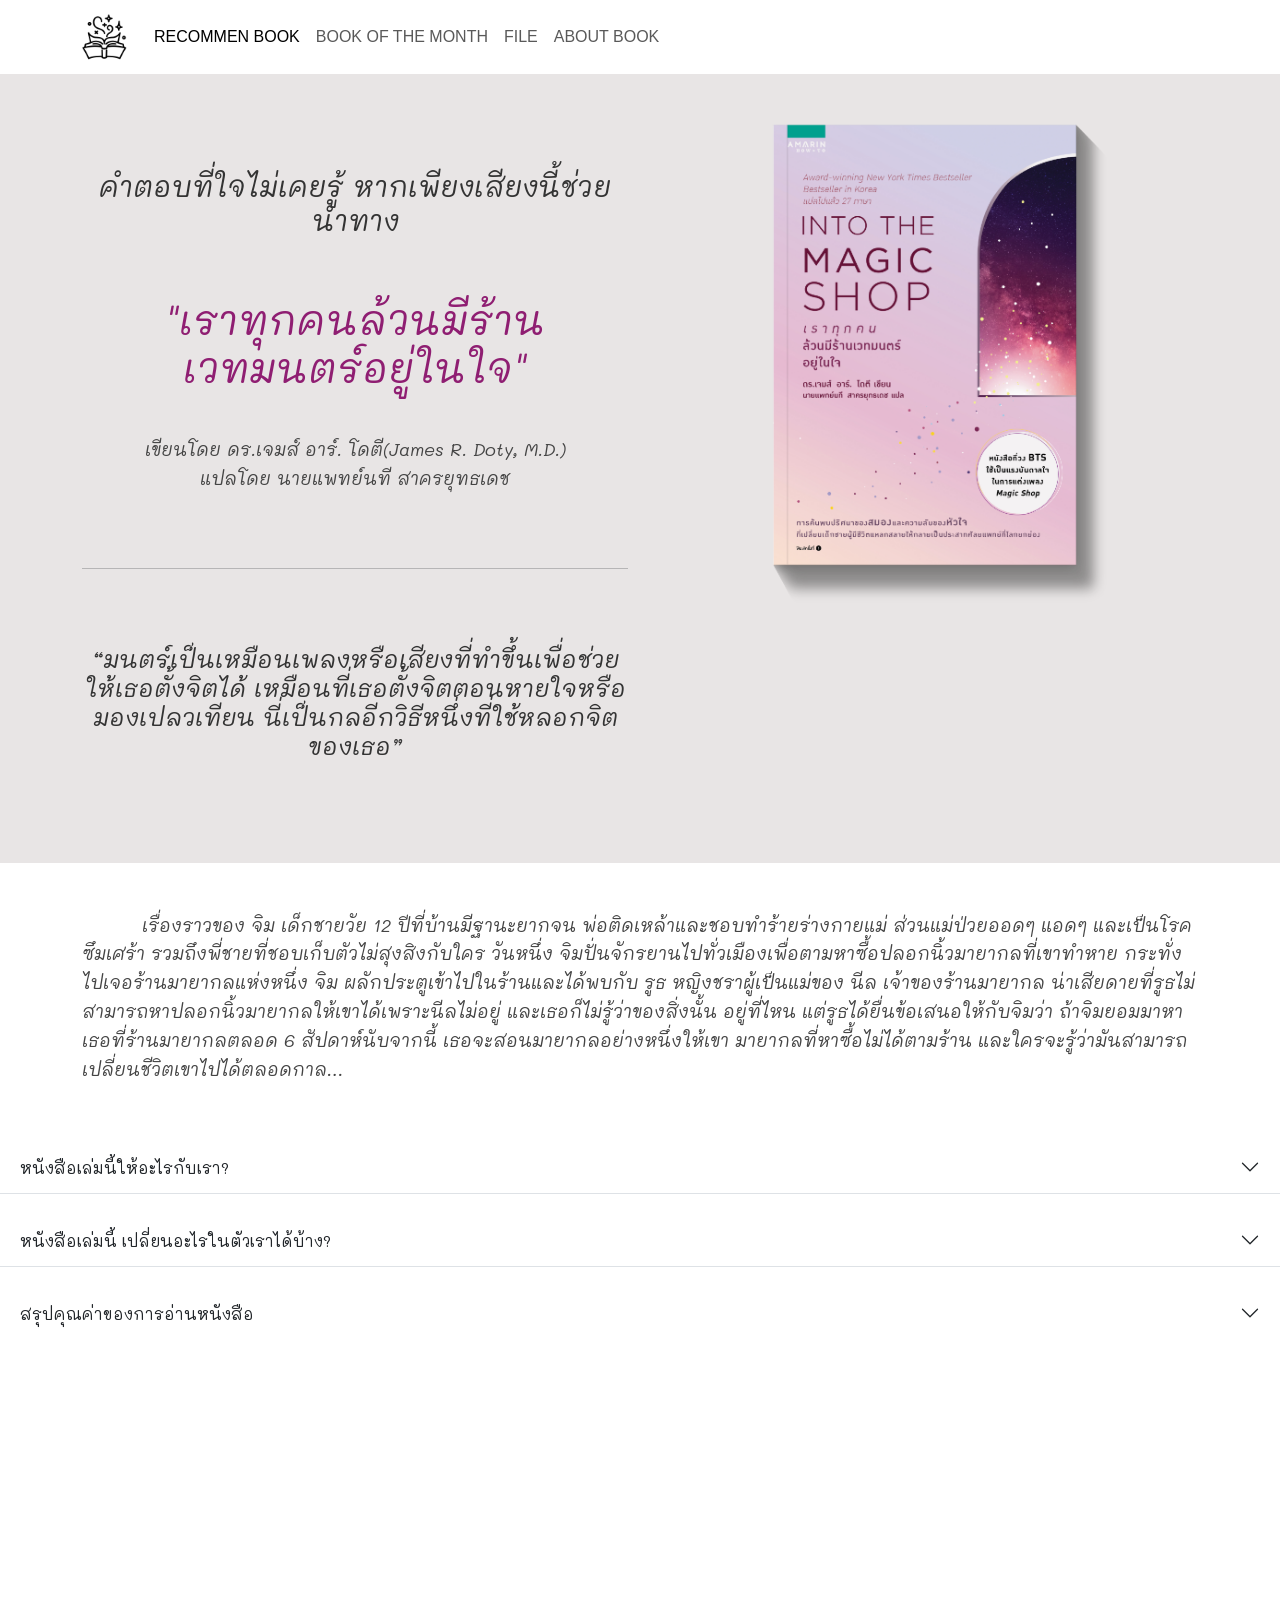
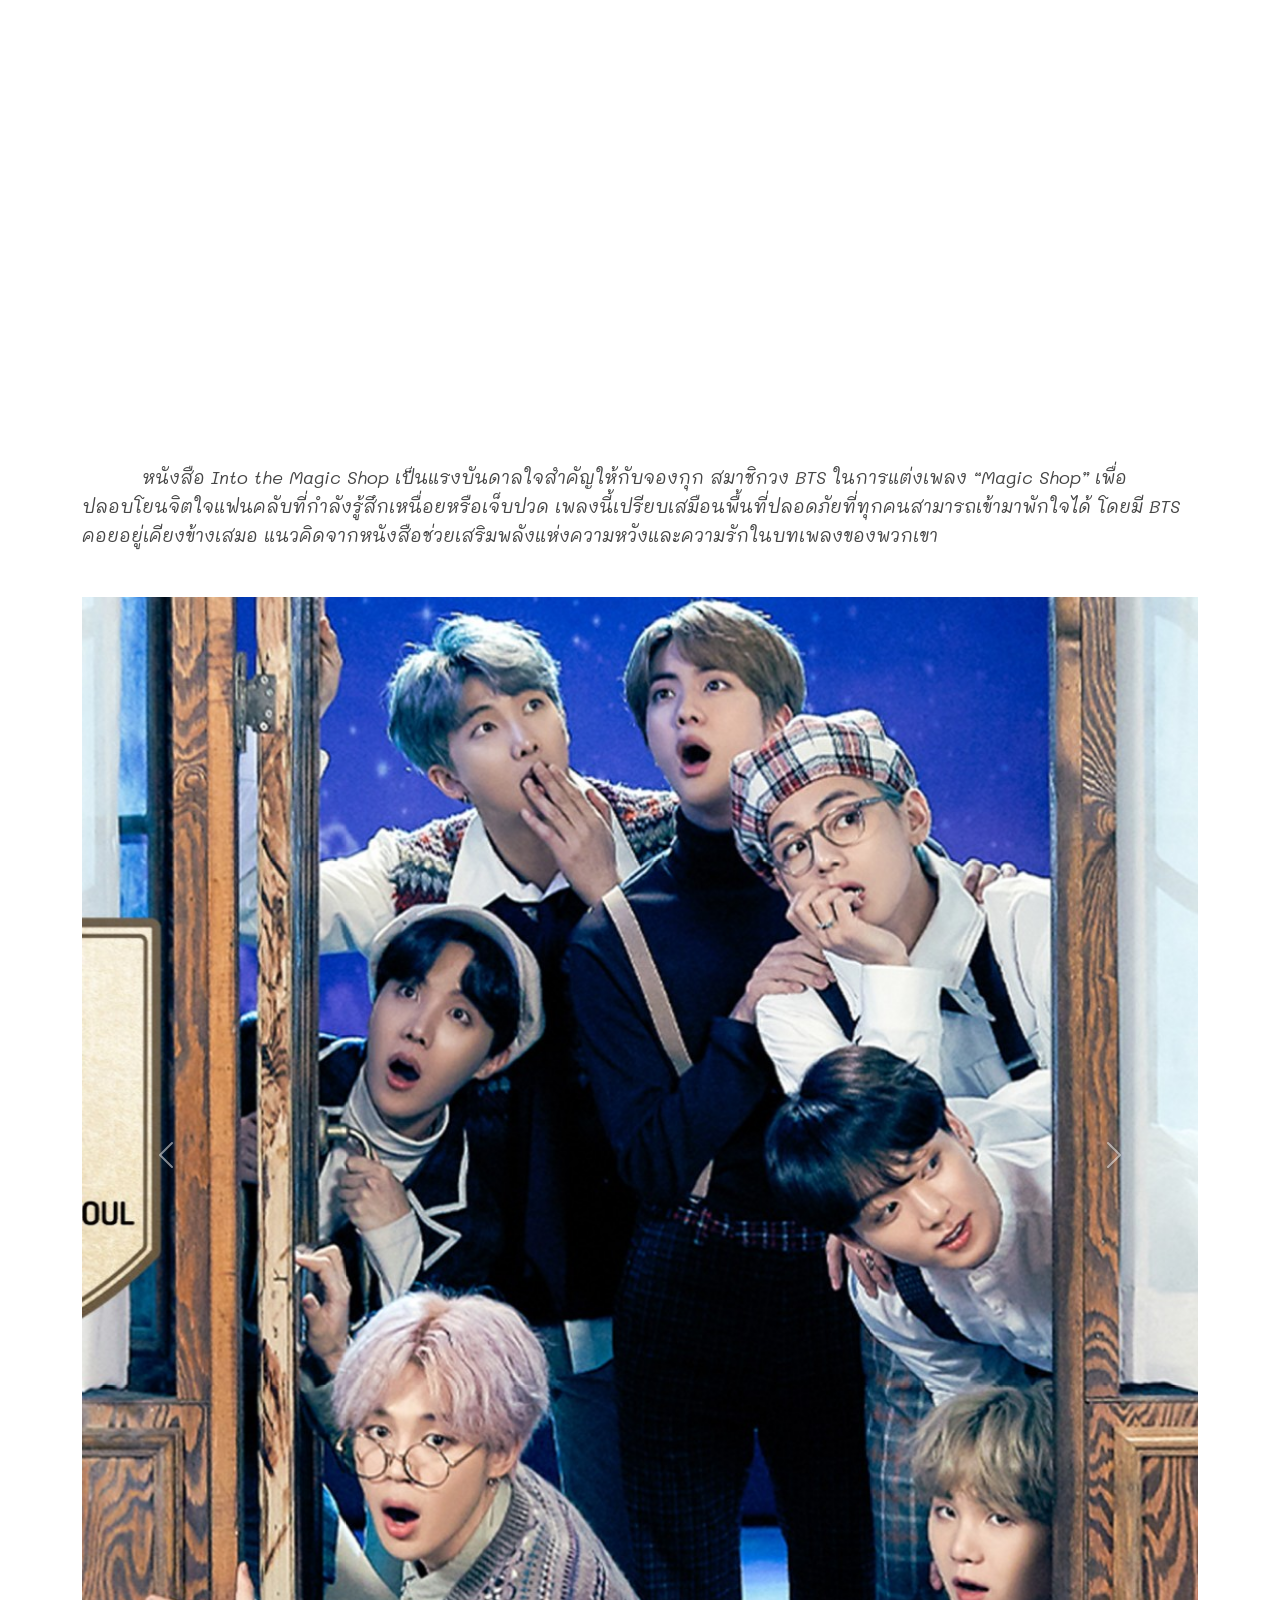
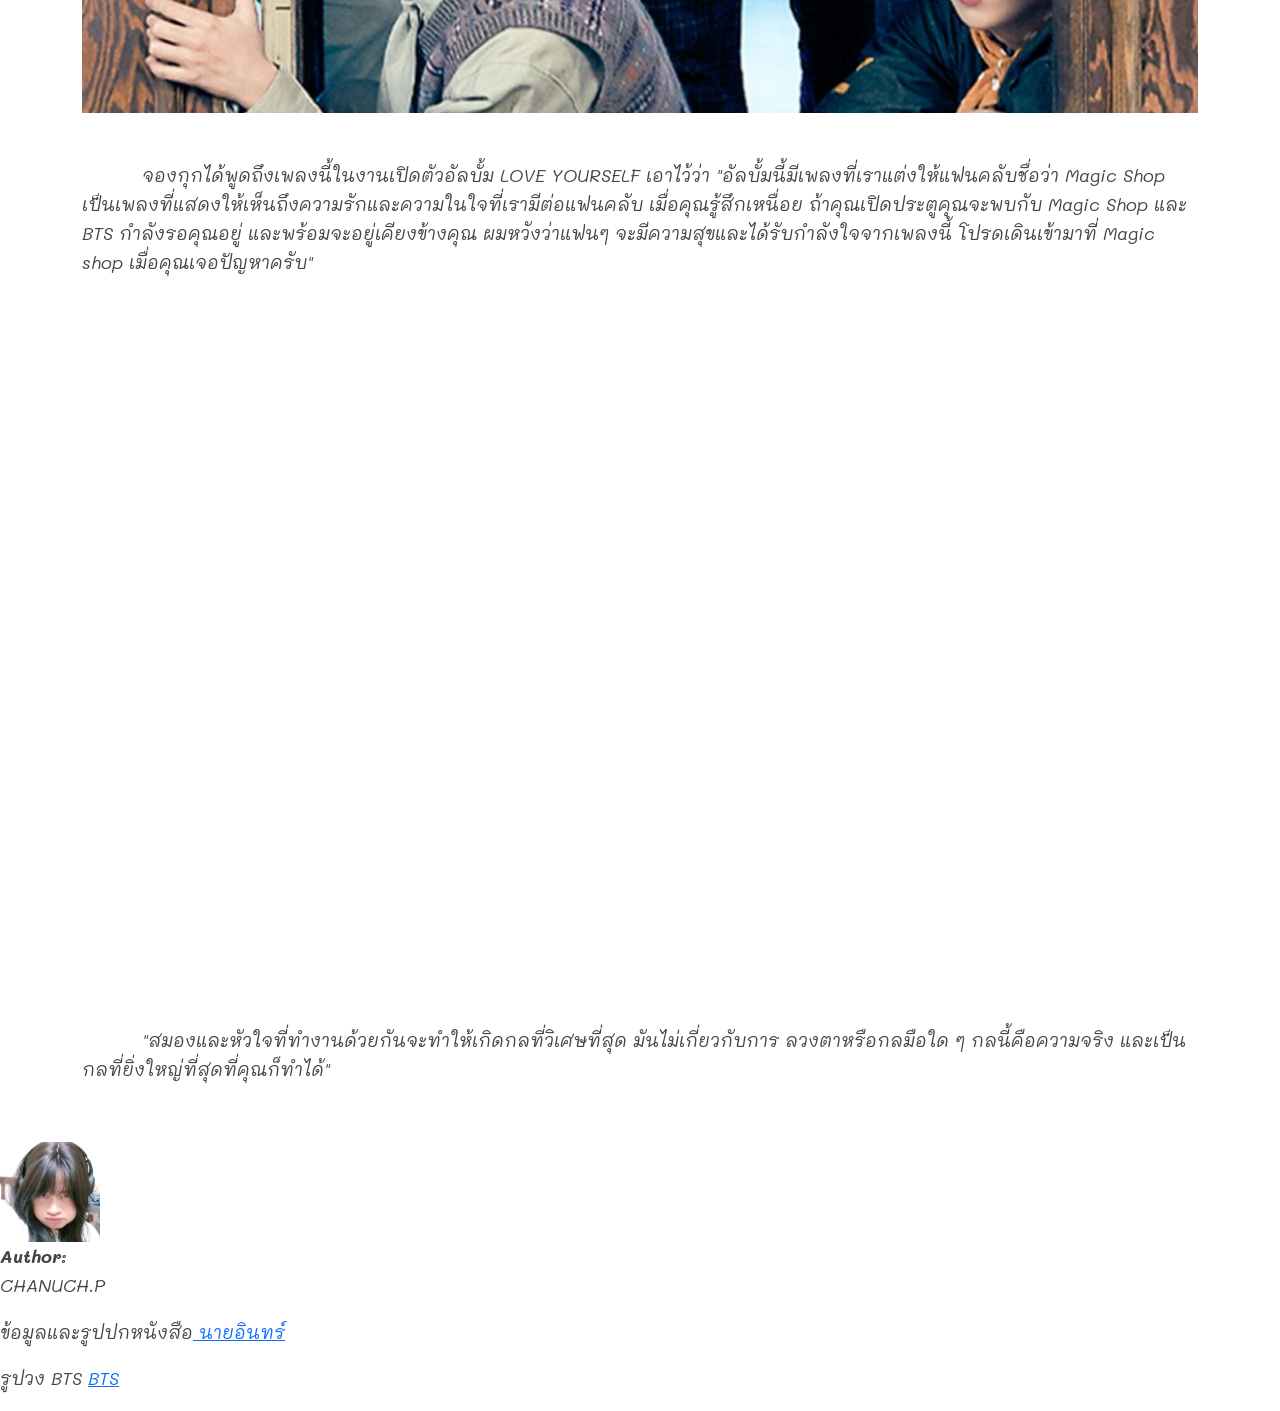
<file: index.html>
<!doctype html>
<html lang="en">

<head>
    <meta charset="utf-8">
    <meta name="viewport" content="width=device-width, initial-scale=1">
    <title>INTO THE MAGIG SHOP ฮีลใจไปกับร้านเวทมนต์ภายในใจของเราเอง !! </title>
    <meta name="keywords" content="หนังสือพัฒนาตนเอง,ฮีลใจ,พัฒนาบุคลิกภาพ">
    <meta name="description" content="“ถ้าชีวิตมันเบลอ ลองเปิดเล่มนี้ดู”
ที่นี่ไม่ใช่แค่เว็บรีวิวหนังสือ—แต่คือพื้นที่ปลุกพลังใจสำหรับคนเจนซีที่อยากเข้าใจตัวเองมากขึ้น 
หนังสืออย่าง Into the Magic Shop ไม่ได้แค่เล่าเรื่อง แต่สอนให้เรารู้จักเวทมนตร์ที่ซ่อนอยู่ในใจตัวเอง ถ้าคุณเคยรู้สึกหลงทาง เหนื่อย หรือไม่แน่ใจว่าควรไปต่อยังไง 
หนังสือพวกนี้จะเป็นเหมือนเพื่อนที่พูดกับคุณตรงๆ แบบไม่ตัดสิน">
    <link href="https://cdn.jsdelivr.net/npm/bootstrap@5.3.8/dist/css/bootstrap.min.css" rel="stylesheet"
        integrity="sha384-sRIl4kxILFvY47J16cr9ZwB07vP4J8+LH7qKQnuqkuIAvNWLzeN8tE5YBujZqJLB" crossorigin="anonymous">
    <link rel="stylesheet" href="css/stylebook.css">
    <link rel="stylesheet" href="https://michalsnik.github.io/aos/">
    <link
        href="https://fonts.googleapis.com/css2?family=Prompt:ital,wght@0,100;0,200;0,300;0,400;0,500;0,600;0,700;0,800;0,900;1,100;1,200;1,300;1,400;1,500;1,600;1,700;1,800;1,900&display=swap"
        rel="stylesheet">
    <link
        href="https://fonts.googleapis.com/css2?family=Mali:ital,wght@0,200;0,300;0,400;0,500;0,600;0,700;1,200;1,300;1,400;1,500;1,600;1,700&family=Prompt:ital,wght@0,100;0,200;0,300;0,400;0,500;0,600;0,700;0,800;0,900;1,100;1,200;1,300;1,400;1,500;1,600;1,700;1,800;1,900&display=swap"
        rel="stylesheet">
    <link
        href="https://fonts.googleapis.com/css2?family=Itim&family=Mali:ital,wght@0,200;0,300;0,400;0,500;0,600;0,700;1,200;1,300;1,400;1,500;1,600;1,700&family=Prompt:ital,wght@0,100;0,200;0,300;0,400;0,500;0,600;0,700;0,800;0,900;1,100;1,200;1,300;1,400;1,500;1,600;1,700;1,800;1,900&display=swap"
        rel="stylesheet">




</head>

<body>

    <!-- กล่องใบที่1 -->
    <header>
        <nav class="navbar navbar-expand-lg ">
            <div class="container">

                <a class="navbar-brand" href="#"><img src="images/spell-book.png" alt="ภาพโลโก้" width="48px"></a>
                <button class="navbar-toggler" type="button" data-bs-toggle="collapse"
                    data-bs-target="#navbarSupportedContent" aria-controls="navbarSupportedContent"
                    aria-expanded="false" aria-label="Toggle navigation">
                    <span class="navbar-toggler-icon"></span>
                </button>
                <div class="collapse navbar-collapse" id="navbarSupportedContent">
                    <ul class="navbar-nav me-auto mb-2 mb-lg-0">
                        <li class="nav-item">
                            <a class="nav-link active" aria-current="page" href=" #link "> RECOMMEN BOOK
                            </a>
                        </li>
                        <li class="nav-item">
                            <a class="nav-link" href="   " target="_blank">BOOK OF THE MONTH</a>
                        </li>
                        <li class="nav-item">
                            <a class="nav-link" href="document/PREREAD_Warm Green Tea.pdf" target="_blank">FILE </a>
                        </li>
                        <li class="nav-item">
                            <a class="nav-link" href="document/PREREAD_Warm Green Tea.pdf" target="_blank">ABOUT BOOK
                            </a>
                        </li>



                    </ul>

                </div>


            </div>
        </nav>

    </header>





    <!-- กล่องใบที่ 2 -->
    <section class="bg mb-4 ">
        <div class="bg-soft-gray">
            <div class="container  ">
                <div class="row ">


                    <div class="col-md-6 col-12 order-2 order-md-1 order-xl-1 my-5   text-center-div ">
                        <div class="center-text-block">
                            <h3 class="mt-5">คำตอบที่ใจไม่เคยรู้ หากเพียงเสียงนี้ช่วยนำทาง</h3>
                            <br>
                            <h1 class="bg-purple-dark">"เราทุกคนล้วนมีร้านเวทมนตร์อยู่ในใจ"</h1>
                            <br>
                            <p> เขียนโดย ดร.เจมส์ อาร์. โดตี(James R. Doty, M.D.) <br>
                                แปลโดย นายแพทย์นที สาครยุทธเดช
                                <br>
                                <br>
                                <br>
                                <hr>
                                <br>
                                <br>

                            <h4>“มนตร์เป็นเหมือนเพลงหรือเสียงที่ทำขึ้นเพื่อช่วยให้เธอตั้งจิตได้
                                เหมือนที่เธอตั้งจิตตอนหายใจหรือมองเปลวเทียน นี่เป็นกลอีกวิธีหนึ่งที่ใช้หลอกจิตของเธอ”
                            </h4>
                            <br>
                            </p>
                        </div>
                    </div>

                    <div class="col-md-6 col-12 order-1 order-md-2 order-xl-2 col-lg-6 px-0 bg-dark-green">
                        <img src="images/11.png" alt="ภาพประกอบ" class="img-fluid " data-aos="flip-right" alt="book">
                    </div>
                </div>
            </div>
        </div>
    </section>
    </div>

    <br>

    <!-- กล่องใบที่ 3 -->

    <div class="container  indent-first-line Itim-text ">
        <p>เรื่องราวของ จิม เด็กชายวัย 12 ปีที่บ้านมีฐานะยากจน พ่อติดเหล้าและชอบทำร้ายร่างกายแม่ ส่วนแม่ป่วยออดๆ แอดๆ
            และเป็นโรคซึมเศร้า รวมถึงพี่ชายที่ชอบเก็บตัวไม่สุงสิงกับใคร วันหนึ่ง
            จิมปั่นจักรยานไปทั่วเมืองเพื่อตามหาซื้อปลอกนิ้วมายากลที่เขาทำหาย
            กระทั่งไปเจอร้านมายากลแห่งหนึ่ง

            จิม ผลักประตูเข้าไปในร้านและได้พบกับ รูธ หญิงชราผู้เป็นแม่ของ นีล เจ้าของร้านมายากล
            น่าเสียดายที่รูธไม่สามารถหาปลอกนิ้วมายากลให้เขาได้เพราะนีลไม่อยู่ และเธอก็ไม่รู้ว่าของสิ่งนั้น
            อยู่ที่ไหน

            แต่รูธได้ยื่นข้อเสนอให้กับจิมว่า ถ้าจิมยอมมาหาเธอที่ร้านมายากลตลอด 6 สัปดาห์นับจากนี้
            เธอจะสอนมายากลอย่างหนึ่งให้เขา มายากลที่หาซื้อไม่ได้ตามร้าน
            และใครจะรู้ว่ามันสามารถเปลี่ยนชีวิตเขาไปได้ตลอดกาล…
        </p>

    </div>

    <br>


    <div class="accordion accordion-flush" id="accordionFlushExample">
        <div class="accordion-item my-3">
            <h2 class="accordion-header">
                <button class="accordion-button collapsed Itim-text" type="button" data-bs-toggle="collapse"
                    data-bs-target="#flush-collapseOne" aria-expanded="false" aria-controls="flush-collapseOne">
                    หนังสือเล่มนี้ให้อะไรกับเรา?
                </button>
            </h2>
            <div id="flush-collapseOne" class="accordion-collapse collapse" data-bs-parent="#accordionFlushExample">
                <div class="accordion-body Itim-text">หนังสือ Into the Magic Shop
                    มอบบทเรียนล้ำค่าเกี่ยวกับพลังของจิตใจและหัวใจในการเปลี่ยนแปลงชีวิตของเรา
                    ผู้เขียนถ่ายทอดเรื่องราวจริงจากวัยเด็กที่เต็มไปด้วยความยากลำบาก
                    และการพบกับหญิงชราผู้สอนเทคนิคการฝึกสมาธิ การตั้งเป้าหมาย และการใช้จินตนาการเพื่อสร้างชีวิตที่ดีขึ้น
                    หนังสือเล่มนี้จึงไม่ใช่แค่เรื่องราวส่วนตัว
                    แต่เป็นคู่มือแห่งการเยียวยาและการเติบโตที่ทุกคนสามารถนำไปใช้ได้



                </div>
            </div>
        </div>
        <div class="accordion-item my-3">
            <h1 class="accordion-header">
                <button class="accordion-button collapsed Itim-text" type="button" data-bs-toggle="collapse"
                    data-bs-target="#flush-collapseTwo" aria-expanded="false" aria-controls="flush-collapseTwo">
                    หนังสือเล่มนี้ เปลี่ยนอะไรในตัวเราได้บ้าง?
                </button>
            </h1>
            <div id="flush-collapseTwo" class="accordion-collapse collapse" data-bs-parent="#accordionFlushExample">
                <div class="accordion-body Itim-text">เมื่อเราอ่านหนังสือเล่มนี้ เราจะเริ่มมองเห็นความเป็นไปได้ใหม่ๆ
                    ในชีวิต
                    ไม่ว่าจะเป็นการเปลี่ยนมุมมองต่อความเจ็บปวด การกลับมาเชื่อมั่นในตัวเอง
                    หรือการเรียนรู้ว่าความเมตตาและความตั้งใจสามารถนำพาเราไปสู่ความสำเร็จได้จริง
                    หนังสือเล่มนี้ช่วยปลุกพลังภายในที่อาจหลับใหล และชี้ทางให้เรากลับมาเป็นผู้กำหนดชีวิตของตัวเองอีกครั้ง
                </div>
            </div>
        </div>
        <div class="accordion-item my-3">
            <h1 class="accordion-header">
                <button class="accordion-button collapsed Itim-text" type="button" data-bs-toggle="collapse"
                    data-bs-target="#flush-collapseThree" aria-expanded="false" aria-controls="flush-collapseThree">
                    สรุปคุณค่าของการอ่านหนังสือ
                </button>
            </h1>
            <div id="flush-collapseThree" class="accordion-collapse collapse" data-bs-parent="#accordionFlushExample">
                <div class="accordion-body Itim-text">
                    คุณค่าของการอ่านหนังสือเล่มนี้อยู่ที่การผสมผสานระหว่างแรงบันดาลใจและแนวทางปฏิบัติอย่างเป็นรูปธรรม
                    มันไม่เพียงแต่ทำให้เรารู้สึกดี แต่ยังให้เครื่องมือในการเปลี่ยนแปลงชีวิตอย่างแท้จริง Into the Magic
                    Shop จึงเป็นหนังสือที่สอนให้เราใช้หัวใจนำทางสมอง เพื่อสร้างชีวิตที่มีความหมายและเปี่ยมด้วยความเมตตา
                </div>
            </div>
        </div>
    </div>


    <div class="container my-5">
        <div style="left: 0; width: 100%; height: 0; position: relative; padding-bottom: 56.25%;"><iframe
                src="https://www.youtube.com/embed/2040dHr4lNo?rel=0"
                style="top: 0; left: 0; width: 100%; height: 100%; position: absolute; border: 0;" allowfullscreen
                scrolling="no"
                allow="accelerometer *; clipboard-write *; encrypted-media *; gyroscope *; picture-in-picture *; web-share *;"
                referrerpolicy="strict-origin"></iframe></div>
    </div>

    <div class="container  indent-first-line my-3 Itim-text ">
        <p>หนังสือ Into the Magic Shop เป็นแรงบันดาลใจสำคัญให้กับจองกุก สมาชิกวง BTS ในการแต่งเพลง “Magic Shop”
            เพื่อปลอบโยนจิตใจแฟนคลับที่กำลังรู้สึกเหนื่อยหรือเจ็บปวด
            เพลงนี้เปรียบเสมือนพื้นที่ปลอดภัยที่ทุกคนสามารถเข้ามาพักใจได้ โดยมี BTS คอยอยู่เคียงข้างเสมอ
            แนวคิดจากหนังสือช่วยเสริมพลังแห่งความหวังและความรักในบทเพลงของพวกเขา

        </p>

    </div>
    <div class="container my-5  ">
        <div id="carouselExample" class="carousel slide">
            <div class="carousel-inner">
                <div class="carousel-item active ">
                    <img src="images/111.jpg" class="d-block w-100 " alt="...">
                </div>
                <div class="carousel-item ">
                    <img src="images/222.jpg" class="d-block w-100 " alt="...">
                </div>
                <div class="carousel-item ">
                    <img src="images/333.jpg" class="d-block w-100" alt="...">
                </div>
            </div>
            <button class="carousel-control-prev" type="button" data-bs-target="#carouselExample" data-bs-slide="prev">
                <span class="carousel-control-prev-icon" aria-hidden="true"></span>
                <span class="visually-hidden">Previous</span>
            </button>
            <button class="carousel-control-next" type="button" data-bs-target="#carouselExample" data-bs-slide="next">
                <span class="carousel-control-next-icon" aria-hidden="true"></span>
                <span class="visually-hidden">Next</span>
            </button>
        </div>
    </div>

    <div class="container  indent-first-line my-3 Itim-text ">
        <p>จองกุกได้พูดถึงเพลงนี้ในงานเปิดตัวอัลบั้ม LOVE YOURSELF เอาไว้ว่า
            "อัลบั้มนี้มีเพลงที่เราแต่งให้แฟนคลับชื่อว่า Magic Shop
            เป็นเพลงที่แสดงให้เห็นถึงความรักและความในใจที่เรามีต่อแฟนคลับ เมื่อคุณรู้สึกเหนื่อย
            ถ้าคุณเปิดประตูคุณจะพบกับ Magic Shop และ BTS กำลังรอคุณอยู่ และพร้อมจะอยู่เคียงข้างคุณ ผมหวังว่าแฟนๆ
            จะมีความสุขและได้รับกำลังใจจากเพลงนี้ โปรดเดินเข้ามาที่ Magic shop เมื่อคุณเจอปัญหาครับ"
        </p>
        <br>


    </div>

    <div class="container">
        <div style="left: 0; width: 100%; height: 0; position: relative; padding-bottom: 56.25%;"><iframe
                src="https://www.youtube.com/embed/7OOj3KeGdUA?rel=0"
                style="top: 0; left: 0; width: 100%; height: 100%; position: absolute; border: 0;" allowfullscreen
                scrolling="no"
                allow="accelerometer *; clipboard-write *; encrypted-media *; gyroscope *; picture-in-picture *; web-share *;"
                referrerpolicy="strict-origin"></iframe></div>

    </div>

    <div class="container  indent-first-line my-3 Itim-text ">
        <br>
        <br>
        <p>"สมองและหัวใจที่ทำงานด้วยกันจะทำให้เกิดกลที่วิเศษที่สุด มันไม่เกี่ยวกับการ ลวงตาหรือกลมือใด ๆ
            กลนี้คือความจริง และเป็นกลที่ยิ่งใหญ่ที่สุดที่คุณก็ทำได้"
        </p>
        <br>


    </div>

    <div class="profile-container">
        <img src="images/4444.jpg" width="100px" height="100px" alt="เจ้าหมีดำกลิ่นวนิลลาเเสนเย้ายวน"
            class="profile-image">

        <p><strong>Author:</strong> <br> CHANUCH.P </p>
    </div>


    <p class="linkfont">ข้อมูลและรูปปกหนังสือ<a
            href="https://www.naiin.com/product/detail/482105?srsltid=AfmBOopu8UN2UC6cxy8Exjo-KLF57okRFIG4Yxl_LiAHCgU-aFpfUw8F"
            target="_blank"> นายอินทร์</a></p>

    <p class="linkfont"> รูปวง BTS <a
            href="https://www.google.com/url?sa=i&url=https%3A%2F%2Fwww.amazon.com%2FBTS-MAGIC-SHOP-in-SEOUL%2Fdp%2FB0D1J4YR9G&psig=AOvVaw3VJuQV56CeU1NQbtRJV0d7&ust=1761577523894000&source=images&cd=vfe&opi=89978449&ved=0CBUQjRxqFwoTCMDAmeaRwpADFQAAAAAdAAAAABAE"
            target="_blank"> BTS </a></p>












    <script src="https://cdn.jsdelivr.net/npm/bootstrap@5.3.8/dist/js/bootstrap.bundle.min.js"
        integrity="sha384-FKyoEForCGlyvwx9Hj09JcYn3nv7wiPVlz7YYwJrWVcXK/BmnVDxM+D2scQbITxI"
        crossorigin="anonymous"></script>
</body>

</html>
</file>
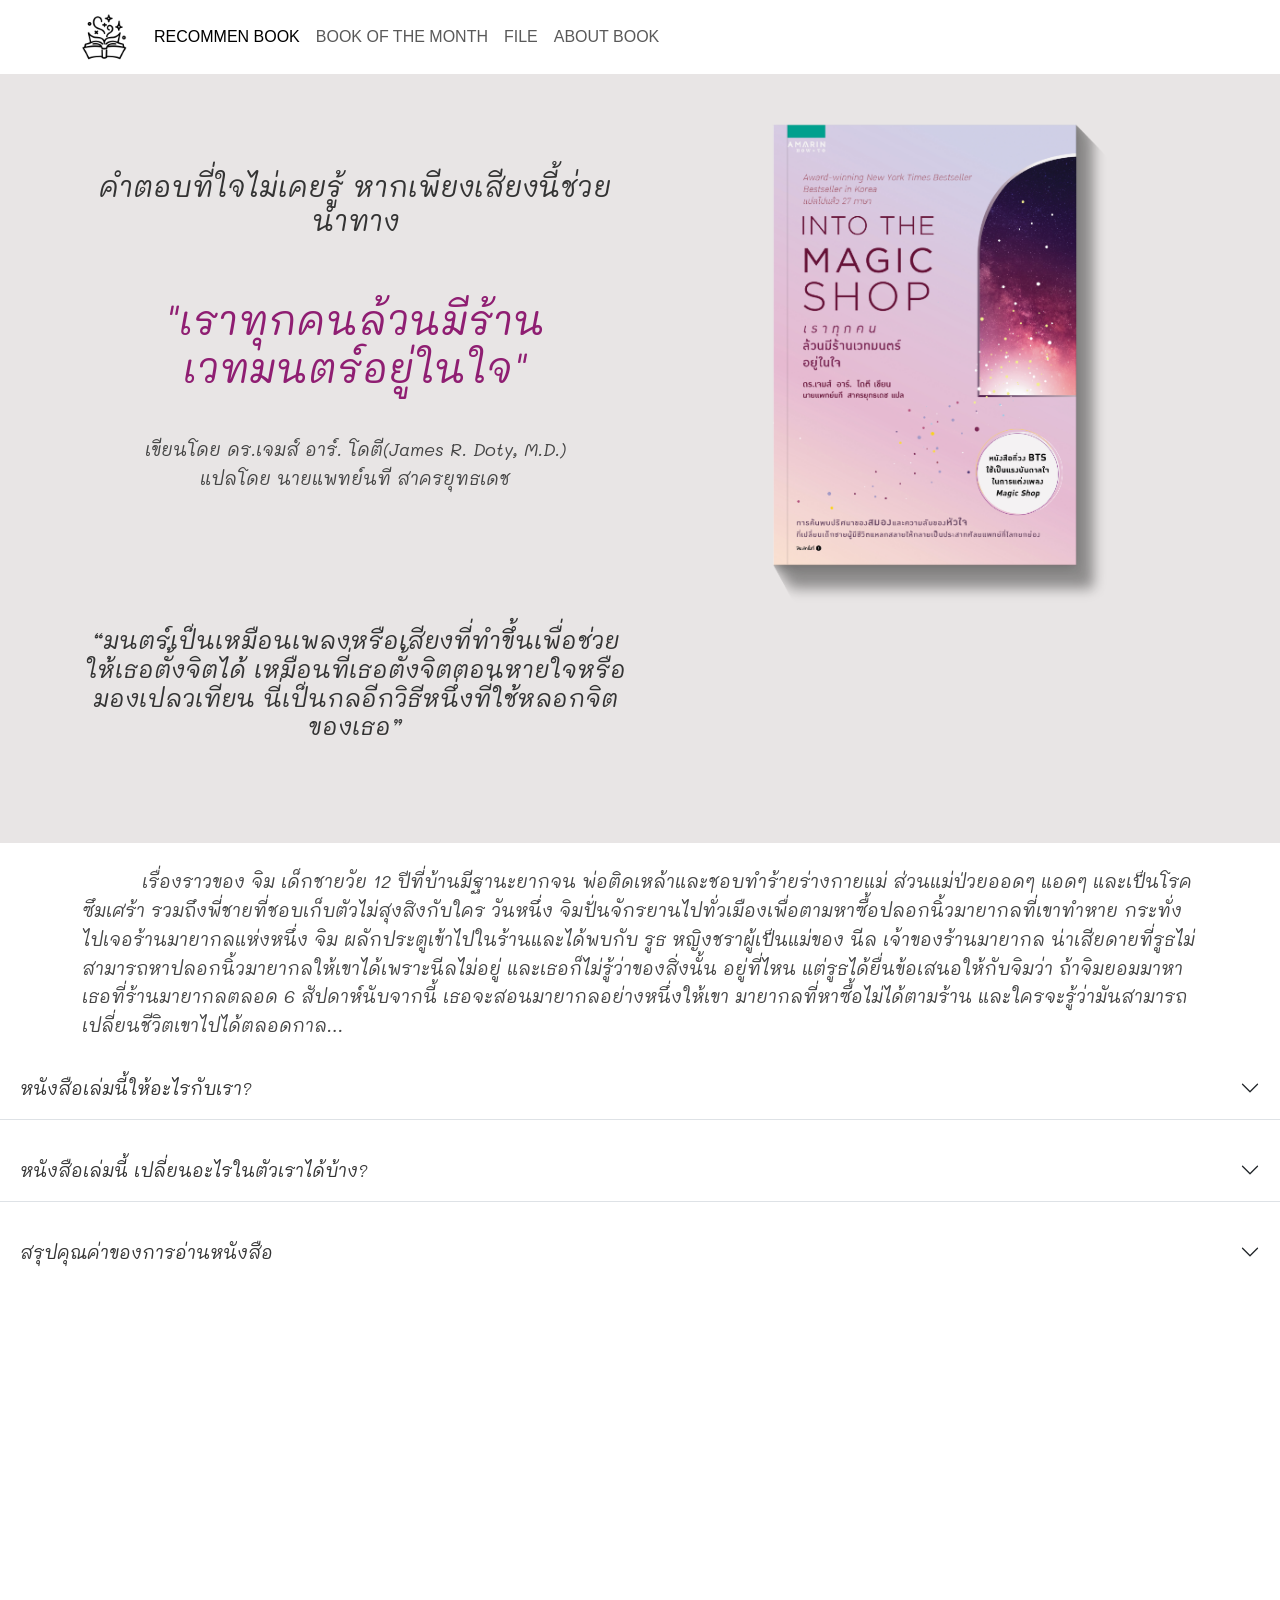
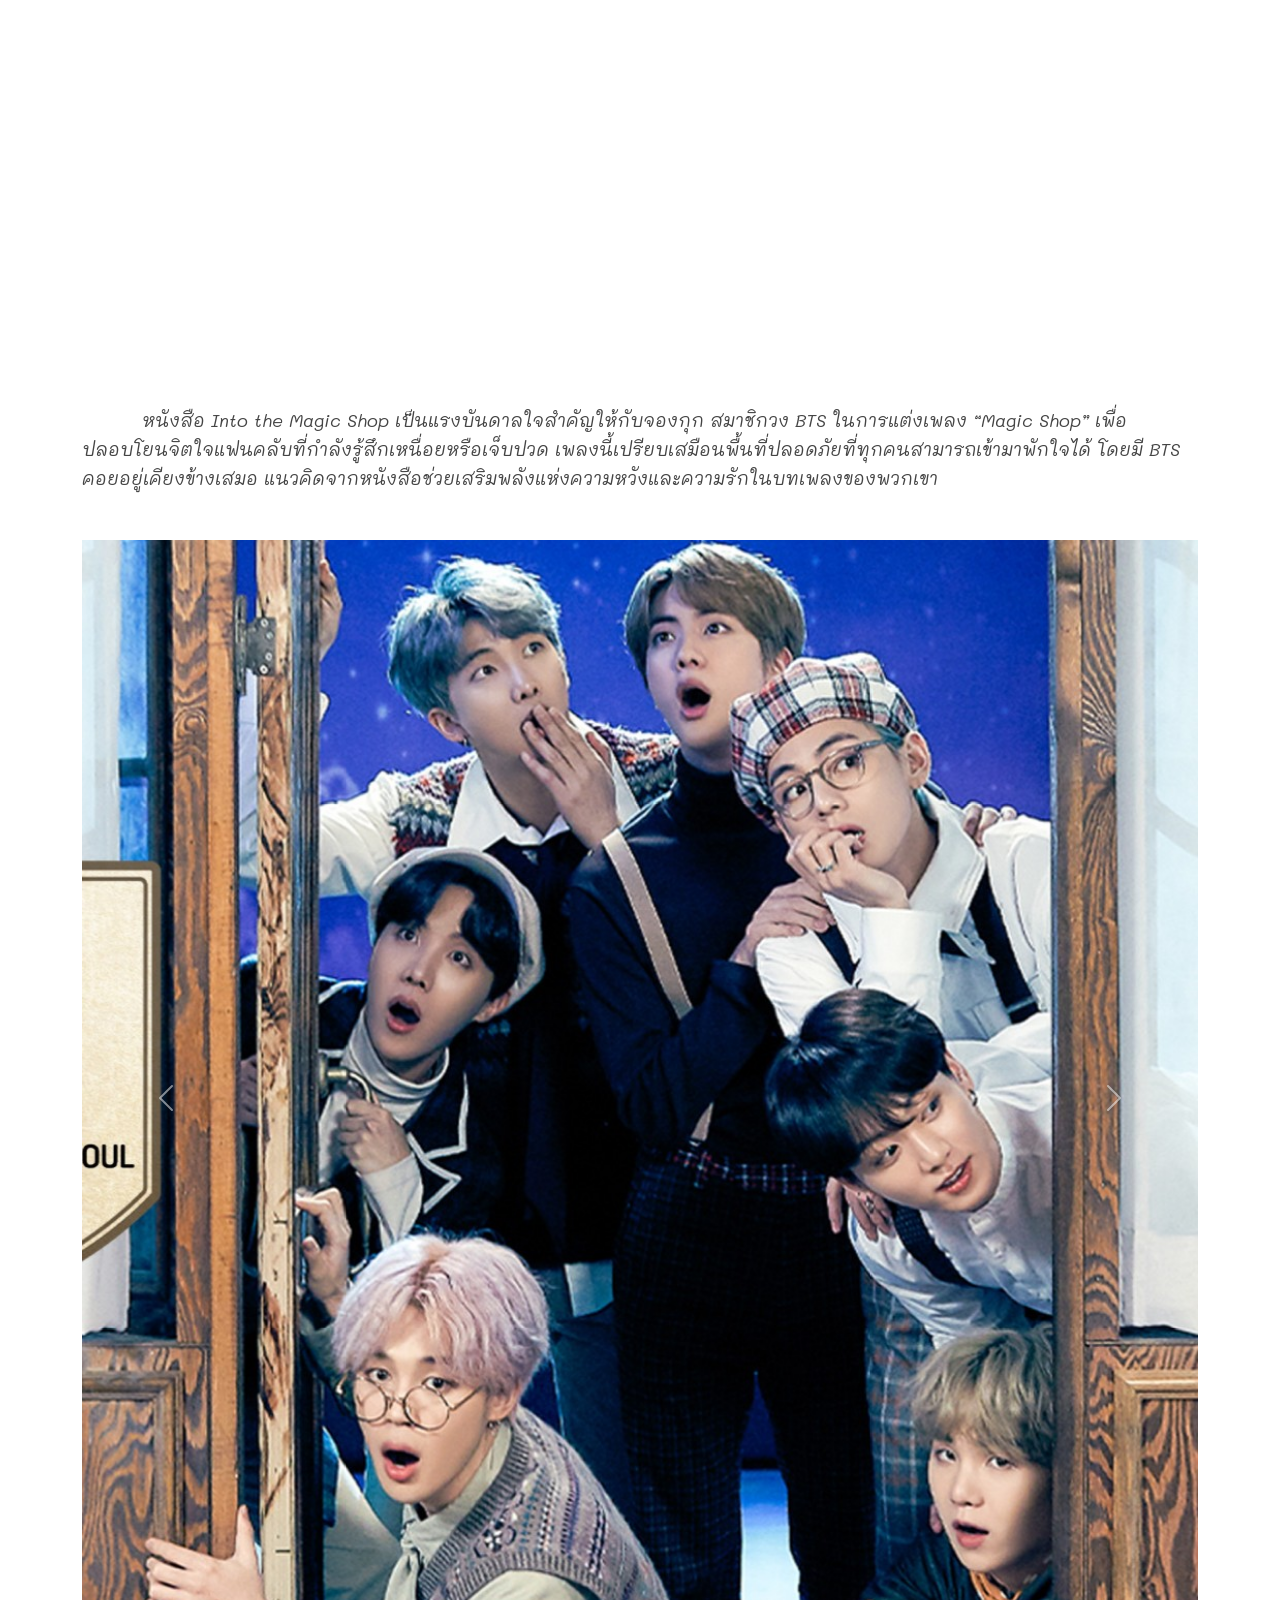
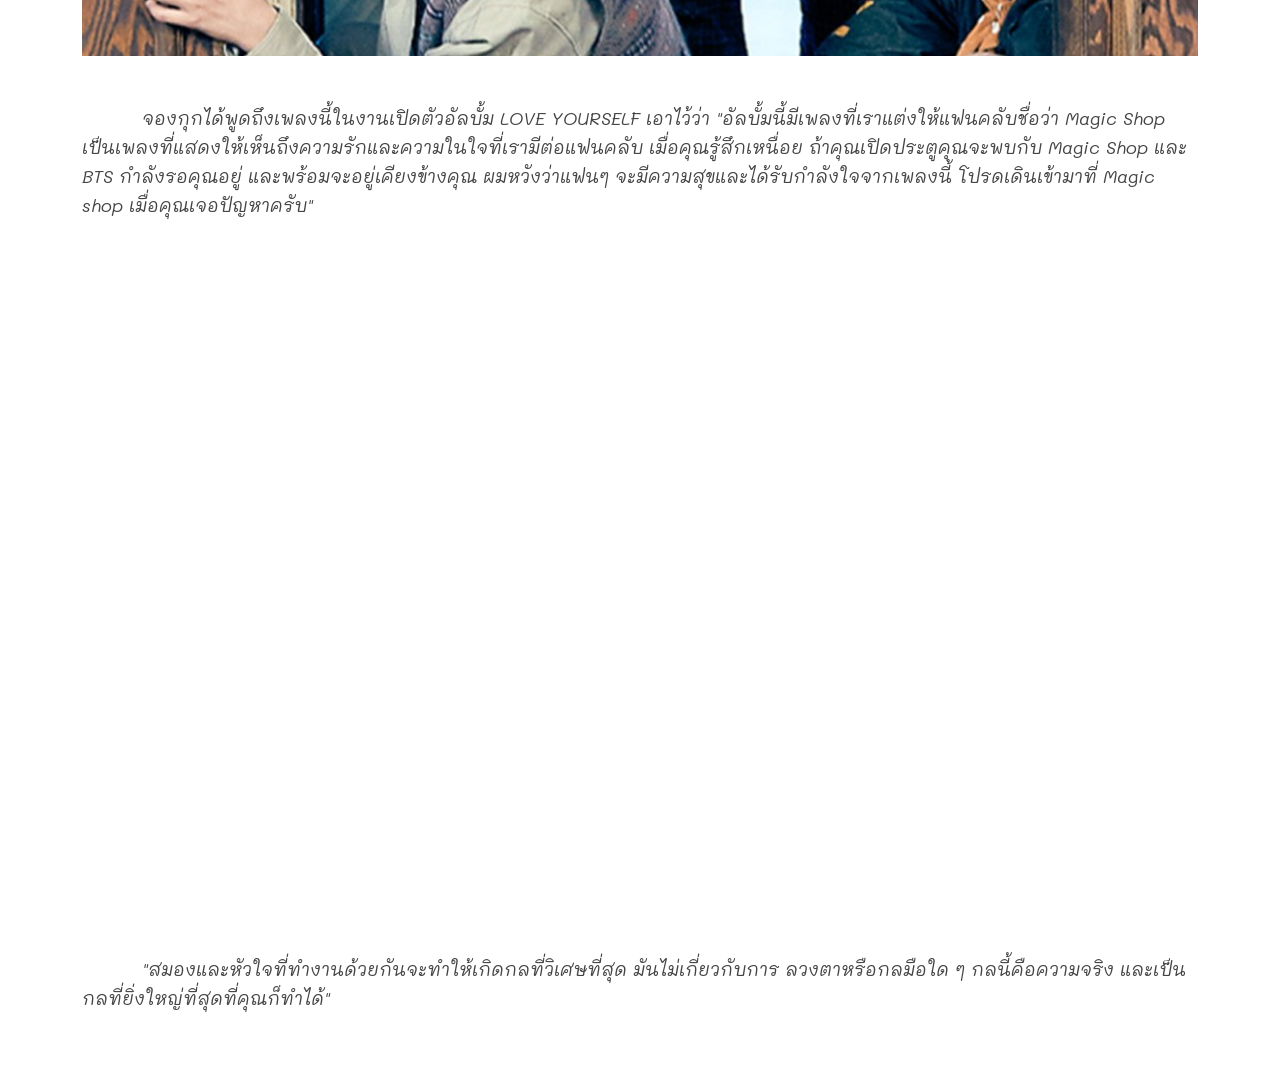
<file: index.html.html>
<!doctype html>
<html lang="en">

<head>
    <meta charset="utf-8">
    <meta name="viewport" content="width=device-width, initial-scale=1">
    <title>INTO THE MAGIG SHOP ฮีลใจไปกับร้านเวทมนต์ภายในใจของเราเอง !! </title>
    <meta name="keywords" content="หนังสือพัฒนาตนเอง,ฮีลใจ,พัฒนาบุคลิกภาพ">
    <meta name="description" content="“ถ้าชีวิตมันเบลอ ลองเปิดเล่มนี้ดู”
ที่นี่ไม่ใช่แค่เว็บรีวิวหนังสือ—แต่คือพื้นที่ปลุกพลังใจสำหรับคนเจนซีที่อยากเข้าใจตัวเองมากขึ้น 
หนังสืออย่าง Into the Magic Shop ไม่ได้แค่เล่าเรื่อง แต่สอนให้เรารู้จักเวทมนตร์ที่ซ่อนอยู่ในใจตัวเอง ถ้าคุณเคยรู้สึกหลงทาง เหนื่อย หรือไม่แน่ใจว่าควรไปต่อยังไง 
หนังสือพวกนี้จะเป็นเหมือนเพื่อนที่พูดกับคุณตรงๆ แบบไม่ตัดสิน">
    <link href="https://cdn.jsdelivr.net/npm/bootstrap@5.3.8/dist/css/bootstrap.min.css" rel="stylesheet"
        integrity="sha384-sRIl4kxILFvY47J16cr9ZwB07vP4J8+LH7qKQnuqkuIAvNWLzeN8tE5YBujZqJLB" crossorigin="anonymous">
    <link rel="stylesheet" href="css/stylebook.css">
    <link rel="stylesheet" href="https://michalsnik.github.io/aos/">
    <link
        href="https://fonts.googleapis.com/css2?family=Prompt:ital,wght@0,100;0,200;0,300;0,400;0,500;0,600;0,700;0,800;0,900;1,100;1,200;1,300;1,400;1,500;1,600;1,700;1,800;1,900&display=swap"
        rel="stylesheet">
    <link
        href="https://fonts.googleapis.com/css2?family=Mali:ital,wght@0,200;0,300;0,400;0,500;0,600;0,700;1,200;1,300;1,400;1,500;1,600;1,700&family=Prompt:ital,wght@0,100;0,200;0,300;0,400;0,500;0,600;0,700;0,800;0,900;1,100;1,200;1,300;1,400;1,500;1,600;1,700;1,800;1,900&display=swap"
        rel="stylesheet">




</head>

<body>

    <!-- กล่องใบที่1 -->
    <header>
        <nav class="navbar navbar-expand-lg ">
            <div class="container">

                <a class="navbar-brand" href="#"><img src="images/spell-book.png" alt="ภาพโลโก้" width="48px"></a>
                <button class="navbar-toggler" type="button" data-bs-toggle="collapse"
                    data-bs-target="#navbarSupportedContent" aria-controls="navbarSupportedContent"
                    aria-expanded="false" aria-label="Toggle navigation">
                    <span class="navbar-toggler-icon"></span>
                </button>
                <div class="collapse navbar-collapse" id="navbarSupportedContent">
                    <ul class="navbar-nav me-auto mb-2 mb-lg-0">
                        <li class="nav-item">
                            <a class="nav-link active" aria-current="page" href=" #link "> RECOMMEN BOOK
                            </a>
                        </li>
                        <li class="nav-item">
                            <a class="nav-link" href="   " target="_blank">BOOK OF THE MONTH</a>
                        </li>
                        <li class="nav-item">
                            <a class="nav-link" href="document/PREREAD_Warm Green Tea.pdf" target="_blank">FILE</a>
                        </li>
                         <li class="nav-item">
                            <a class="nav-link" href="document/PREREAD_Warm Green Tea.pdf" target="_blank">ABOUT BOOK</a>
                        </li>



                    </ul>

                </div>


            </div>
        </nav>

    </header>





    <!-- กล่องใบที่ 2 -->
    <section class="bg mb-4 ">
        <div class="bg-soft-gray">
            <div class="container  ">
                <div class="row ">


                    <div class="col-md-6 col-12 order-2 order-md-1 order-xl-1 my-5   text-center-div ">
                        <div class="center-text-block">
                            <h3 class="mt-5">คำตอบที่ใจไม่เคยรู้ หากเพียงเสียงนี้ช่วยนำทาง</h3>
                            <br>
                            <h1 class="bg-purple-dark">"เราทุกคนล้วนมีร้านเวทมนตร์อยู่ในใจ"</h1>
                            <br>
                            <p> เขียนโดย ดร.เจมส์ อาร์. โดตี(James R. Doty, M.D.) <br>
                                แปลโดย นายแพทย์นที สาครยุทธเดช
                                <br>
                                <br>
                                <br>
                                <br>
                                <br>

                            <h4>“มนตร์เป็นเหมือนเพลงหรือเสียงที่ทำขึ้นเพื่อช่วยให้เธอตั้งจิตได้
                                เหมือนที่เธอตั้งจิตตอนหายใจหรือมองเปลวเทียน นี่เป็นกลอีกวิธีหนึ่งที่ใช้หลอกจิตของเธอ”
                            </h4>
                            <br>
                            </p>
                        </div>
                    </div>

                    <div class="col-md-6 col-12 order-1 order-md-2 order-xl-2 col-lg-6 px-0 bg-dark-green">
                        <img src="images/11.png" alt="ภาพประกอบ" class="img-fluid " data-aos="flip-right" alt="book">
                    </div>
                </div>
            </div>
        </div>
    </section>
    </div>


    <!-- กล่องใบที่ 3 -->

    <div class="container  indent-first-line  ">
        <p>เรื่องราวของ จิม เด็กชายวัย 12 ปีที่บ้านมีฐานะยากจน พ่อติดเหล้าและชอบทำร้ายร่างกายแม่ ส่วนแม่ป่วยออดๆ แอดๆ
            และเป็นโรคซึมเศร้า รวมถึงพี่ชายที่ชอบเก็บตัวไม่สุงสิงกับใคร วันหนึ่ง
            จิมปั่นจักรยานไปทั่วเมืองเพื่อตามหาซื้อปลอกนิ้วมายากลที่เขาทำหาย
            กระทั่งไปเจอร้านมายากลแห่งหนึ่ง

            จิม ผลักประตูเข้าไปในร้านและได้พบกับ รูธ หญิงชราผู้เป็นแม่ของ นีล เจ้าของร้านมายากล
            น่าเสียดายที่รูธไม่สามารถหาปลอกนิ้วมายากลให้เขาได้เพราะนีลไม่อยู่ และเธอก็ไม่รู้ว่าของสิ่งนั้น
            อยู่ที่ไหน

            แต่รูธได้ยื่นข้อเสนอให้กับจิมว่า ถ้าจิมยอมมาหาเธอที่ร้านมายากลตลอด 6 สัปดาห์นับจากนี้
            เธอจะสอนมายากลอย่างหนึ่งให้เขา มายากลที่หาซื้อไม่ได้ตามร้าน
            และใครจะรู้ว่ามันสามารถเปลี่ยนชีวิตเขาไปได้ตลอดกาล…
        </p>

    </div>

    <div class="accordion accordion-flush" id="accordionFlushExample">
        <div class="accordion-item my-3">
            <h2 class="accordion-header">
                <button class="accordion-button collapsed mali-text" type="button" data-bs-toggle="collapse"
                    data-bs-target="#flush-collapseOne" aria-expanded="false" aria-controls="flush-collapseOne">
                    หนังสือเล่มนี้ให้อะไรกับเรา?
                </button>
            </h2>
            <div id="flush-collapseOne" class="accordion-collapse collapse" data-bs-parent="#accordionFlushExample">
                <div class="accordion-body mali-text">หนังสือ Into the Magic Shop
                    มอบบทเรียนล้ำค่าเกี่ยวกับพลังของจิตใจและหัวใจในการเปลี่ยนแปลงชีวิตของเรา
                    ผู้เขียนถ่ายทอดเรื่องราวจริงจากวัยเด็กที่เต็มไปด้วยความยากลำบาก
                    และการพบกับหญิงชราผู้สอนเทคนิคการฝึกสมาธิ การตั้งเป้าหมาย และการใช้จินตนาการเพื่อสร้างชีวิตที่ดีขึ้น
                    หนังสือเล่มนี้จึงไม่ใช่แค่เรื่องราวส่วนตัว
                    แต่เป็นคู่มือแห่งการเยียวยาและการเติบโตที่ทุกคนสามารถนำไปใช้ได้



                </div>
            </div>
        </div>
        <div class="accordion-item my-3">
            <h1 class="accordion-header">
                <button class="accordion-button collapsed mali-text" type="button" data-bs-toggle="collapse"
                    data-bs-target="#flush-collapseTwo" aria-expanded="false" aria-controls="flush-collapseTwo">
                    หนังสือเล่มนี้ เปลี่ยนอะไรในตัวเราได้บ้าง?
                </button>
            </h1>
            <div id="flush-collapseTwo" class="accordion-collapse collapse" data-bs-parent="#accordionFlushExample">
                <div class="accordion-body mali-text">เมื่อเราอ่านหนังสือเล่มนี้ เราจะเริ่มมองเห็นความเป็นไปได้ใหม่ๆ
                    ในชีวิต
                    ไม่ว่าจะเป็นการเปลี่ยนมุมมองต่อความเจ็บปวด การกลับมาเชื่อมั่นในตัวเอง
                    หรือการเรียนรู้ว่าความเมตตาและความตั้งใจสามารถนำพาเราไปสู่ความสำเร็จได้จริง
                    หนังสือเล่มนี้ช่วยปลุกพลังภายในที่อาจหลับใหล และชี้ทางให้เรากลับมาเป็นผู้กำหนดชีวิตของตัวเองอีกครั้ง
                </div>
            </div>
        </div>
        <div class="accordion-item my-3">
            <h1 class="accordion-header">
                <button class="accordion-button collapsed mali-text" type="button" data-bs-toggle="collapse"
                    data-bs-target="#flush-collapseThree" aria-expanded="false" aria-controls="flush-collapseThree">
                    สรุปคุณค่าของการอ่านหนังสือ
                </button>
            </h1>
            <div id="flush-collapseThree" class="accordion-collapse collapse" data-bs-parent="#accordionFlushExample">
                <div class="accordion-body mali-text">
                    คุณค่าของการอ่านหนังสือเล่มนี้อยู่ที่การผสมผสานระหว่างแรงบันดาลใจและแนวทางปฏิบัติอย่างเป็นรูปธรรม
                    มันไม่เพียงแต่ทำให้เรารู้สึกดี แต่ยังให้เครื่องมือในการเปลี่ยนแปลงชีวิตอย่างแท้จริง Into the Magic
                    Shop จึงเป็นหนังสือที่สอนให้เราใช้หัวใจนำทางสมอง เพื่อสร้างชีวิตที่มีความหมายและเปี่ยมด้วยความเมตตา
                </div>
            </div>
        </div>
    </div>


    <div class="container my-5">
        <div style="left: 0; width: 100%; height: 0; position: relative; padding-bottom: 56.25%;"><iframe
                src="https://www.youtube.com/embed/2040dHr4lNo?rel=0"
                style="top: 0; left: 0; width: 100%; height: 100%; position: absolute; border: 0;" allowfullscreen
                scrolling="no"
                allow="accelerometer *; clipboard-write *; encrypted-media *; gyroscope *; picture-in-picture *; web-share *;"
                referrerpolicy="strict-origin"></iframe></div>
    </div>

    <div class="container  indent-first-line my-3  ">
        <p>หนังสือ Into the Magic Shop เป็นแรงบันดาลใจสำคัญให้กับจองกุก สมาชิกวง BTS ในการแต่งเพลง “Magic Shop”
            เพื่อปลอบโยนจิตใจแฟนคลับที่กำลังรู้สึกเหนื่อยหรือเจ็บปวด
            เพลงนี้เปรียบเสมือนพื้นที่ปลอดภัยที่ทุกคนสามารถเข้ามาพักใจได้ โดยมี BTS คอยอยู่เคียงข้างเสมอ
            แนวคิดจากหนังสือช่วยเสริมพลังแห่งความหวังและความรักในบทเพลงของพวกเขา

        </p>

    </div>
    <div class="container my-5 ">
        <div id="carouselExample" class="carousel slide">
            <div class="carousel-inner">
                <div class="carousel-item active">
                    <img src="images/111.jpg" class="d-block w-100" alt="...">
                </div>
                <div class="carousel-item">
                    <img src="images/22.jpg" class="d-block w-100" alt="...">
                </div>
                <div class="carousel-item">
                    <img src="images/33.jpg_large" class="d-block w-100" alt="...">
                </div>
            </div>
            <button class="carousel-control-prev" type="button" data-bs-target="#carouselExample" data-bs-slide="prev">
                <span class="carousel-control-prev-icon" aria-hidden="true"></span>
                <span class="visually-hidden">Previous</span>
            </button>
            <button class="carousel-control-next" type="button" data-bs-target="#carouselExample" data-bs-slide="next">
                <span class="carousel-control-next-icon" aria-hidden="true"></span>
                <span class="visually-hidden">Next</span>
            </button>
        </div>
    </div>

    <div class="container  indent-first-line my-3 mali-text ">
        <p>จองกุกได้พูดถึงเพลงนี้ในงานเปิดตัวอัลบั้ม LOVE YOURSELF เอาไว้ว่า
            "อัลบั้มนี้มีเพลงที่เราแต่งให้แฟนคลับชื่อว่า Magic Shop
            เป็นเพลงที่แสดงให้เห็นถึงความรักและความในใจที่เรามีต่อแฟนคลับ เมื่อคุณรู้สึกเหนื่อย
            ถ้าคุณเปิดประตูคุณจะพบกับ Magic Shop และ BTS กำลังรอคุณอยู่ และพร้อมจะอยู่เคียงข้างคุณ ผมหวังว่าแฟนๆ
            จะมีความสุขและได้รับกำลังใจจากเพลงนี้ โปรดเดินเข้ามาที่ Magic shop เมื่อคุณเจอปัญหาครับ"
        </p>
        <br>
       

    </div>

    <div class="container">
        <div style="left: 0; width: 100%; height: 0; position: relative; padding-bottom: 56.25%;"><iframe
                src="https://www.youtube.com/embed/7OOj3KeGdUA?rel=0"
                style="top: 0; left: 0; width: 100%; height: 100%; position: absolute; border: 0;" allowfullscreen
                scrolling="no"
                allow="accelerometer *; clipboard-write *; encrypted-media *; gyroscope *; picture-in-picture *; web-share *;"
                referrerpolicy="strict-origin"></iframe></div>

    </div>

    <div class="container  indent-first-line my-3 mali-text ">
       <br>
        <p>"สมองและหัวใจที่ทำงานด้วยกันจะทำให้เกิดกลที่วิเศษที่สุด มันไม่เกี่ยวกับการ ลวงตาหรือกลมือใด ๆ กลนี้คือความจริง และเป็นกลที่ยิ่งใหญ่ที่สุดที่คุณก็ทำได้"
        </p>
        <br>
       

    </div>












    <script src="https://cdn.jsdelivr.net/npm/bootstrap@5.3.8/dist/js/bootstrap.bundle.min.js"
        integrity="sha384-FKyoEForCGlyvwx9Hj09JcYn3nv7wiPVlz7YYwJrWVcXK/BmnVDxM+D2scQbITxI"
        crossorigin="anonymous"></script>
</body>

</html>
</file>
<file: css/stylebook.css>
Css
/* div{
        border : 2px solid purple

    }   */

.bg-soft-gray {
  background-color: #d4d2d2;
  /* สีเทาอ่อน */
}

body {
  font-family: 'Kanit', sans-serif;
  font-weight: 300;
}

.bg-dark-green {
  color: #436814;
  /* ตัวอักษรสีน้ำเงินแบบสดใส */
}

.indent-first-line {
  text-indent: 60px;
  /* เยื้องบรรทัดแรก 30 พิกเซล */
}


.text-center-div {
  text-align: center;
  /* จัดตัวอักษรให้อยู่ตรงกลางแนวนอน */
  display: flex;
  /* ใช้ flexbox เพื่อจัดแนวเนื้อหา */
  flex-direction: column;
  justify-content: center;
  /* จัดให้อยู่กลางแนวตั้ง (ถ้าความสูงกำหนดไว้) */
  align-items: center;
  /* จัดให้อยู่กลางแนวนอน */
}

.bg-purple-dark {
  color: #8f1e72;
  /* เหลืองคับพี่ */
}

.bg-soft-gray {
  background-color: #e8e5e5;
  /* สีเทาอ่อน */
}

h1,
h2,
h3,
h4,
h5,
h6 {
  font-family: 'Mali', sans-serif;
  font-style: italic;
  font-weight: 400;
  color: #333;
  /* สีตัวอักษรสามารถปรับได้ตามธีม */
  margin: 0.5em 0;
}

p {
  font-family: 'Mali', sans-serif;
  font-style: italic;
  font-weight: 400;
  font-size: 18px;
  line-height: 1.6;
  color: #444;
  margin-bottom: 1em;
}

 .mali-text {
      font-family: 'Mali', sans-serif;
      font-style: italic;
      font-weight: 400;
      font-size: 18px;
      line-height: 1.6;
      color: #333;
    }
</file>
